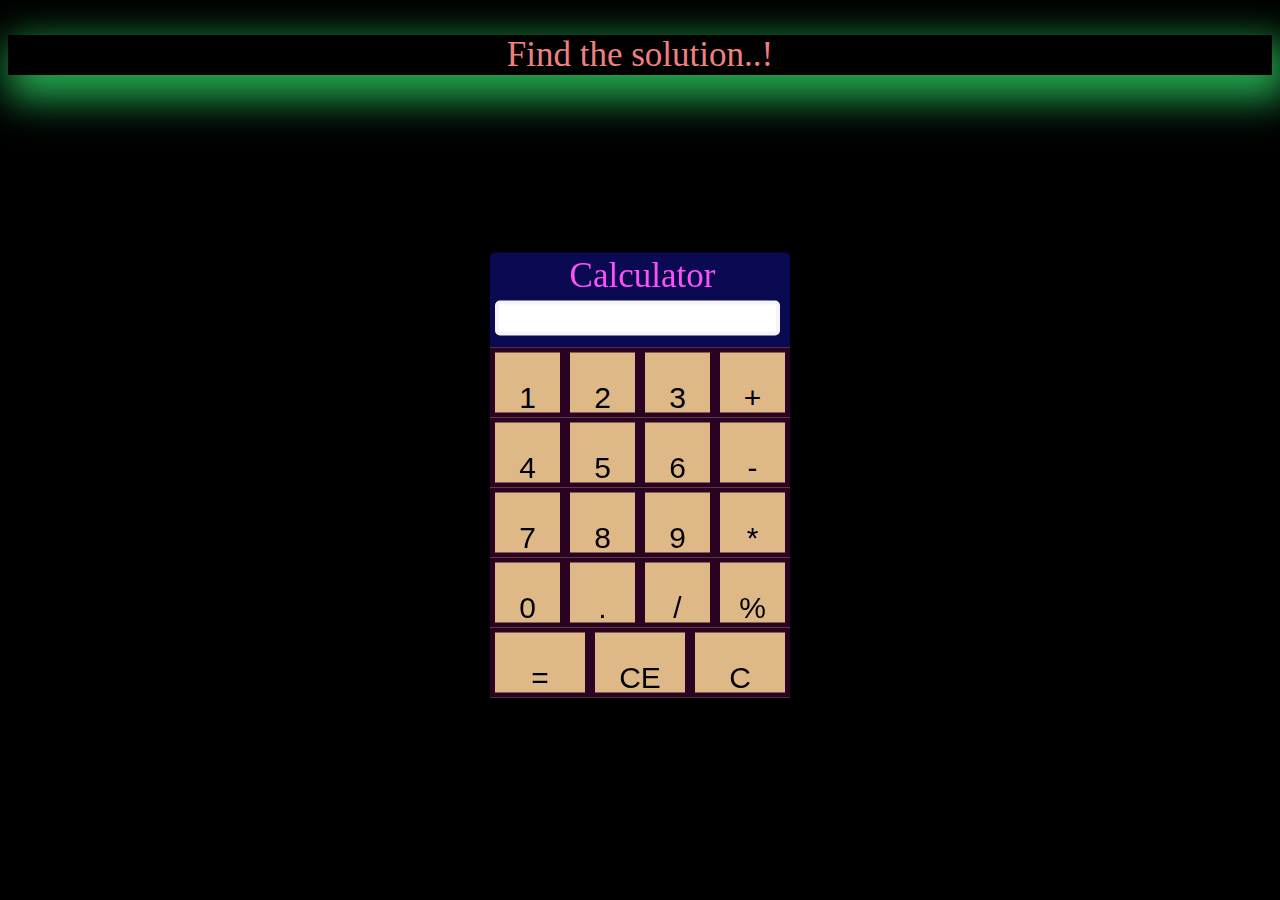
<file: Calculator/Index.html>
<!doctype html>
<html>

<head>
    <title>
        Calculator
    </title>
    <meta name="viewport" content="width=device-width,initial-scale=1" />
    <link rel="stylesheet" href="style.css" />
</head>

<body>
    <p>Find the solution..!</p>
    <div class="container">
        <form name="calculator">
            <div class="resultscreen">
                <div class="heading">
                    Calculator
                </div>
               <input type="text" id="calc" class="calc" name="evalresult"/>
            </div>
            <div class="buttons">
                <div class="line">
                    <input class="btn number" type="button" name="btn1" value="1" onclick="display('1')" />
                    <input class="btn number" type="button" name="btn2" value="2" onclick="display('2')" />
                    <input class="btn number" type="button" name="btn3" value="3" onclick="display('3')" />
                    <input class="btn" type="button" name="btn+" value="+" onclick="display('+')"/>
                </div>
                <div class="line">
                    <input class="btn number" type="button" name="btn4" value="4"  onclick="display('4')" />
                    <input class="btn number" type="button" name="btn5" value="5"  onclick="display('5')"/>
                    <input class="btn number" type="button" name="btn6" value="6" onclick="display('6')"  />
                    <input class="btn" type="button" name="btn-" value="-" onclick="display('-')" />
                </div>
                <div class="line">
                    <input class="btn number" type="button" name="btn7" value="7" onclick="display('7')" />
                    <input class="btn number" type="button" name="btn8" value="8" onclick="display('8')" />
                    <input class="btn number" type="button" name="btn9" value="9" onclick="display('9')" />
                    <input class="btn" type="button" name="btn*" value="*" onclick="display('*')" />
                </div>
                <div class="line">
                    <input class="btn number" type="button" name="btn0" value="0"  onclick="display('0')"/>
                    <input class="btn" type="button" name="btn.n" value="." onclick="display('.')"  />
                    <input class="btn" type="button" name="btn/" value="/" onclick="display('/')" />
                    <input class="btn" type="button" name="btn%" value="%" onclick="display('%')"/>
                </div>
                <div class="line">
                    <input class="btn last-line" name="btn=" type="button" value="=" onclick="solve()" />
                    <input class="btn last-line" name="btnce" type="button" value="CE" onclick="back()" />
                    <input class="btn last-line" name="btnc" type="button" value="C" onclick="clean()"  />
                </div>
            </div>
        </form>
    </div>
    <script src="index.js"></script>
</body>

</html>
</file>
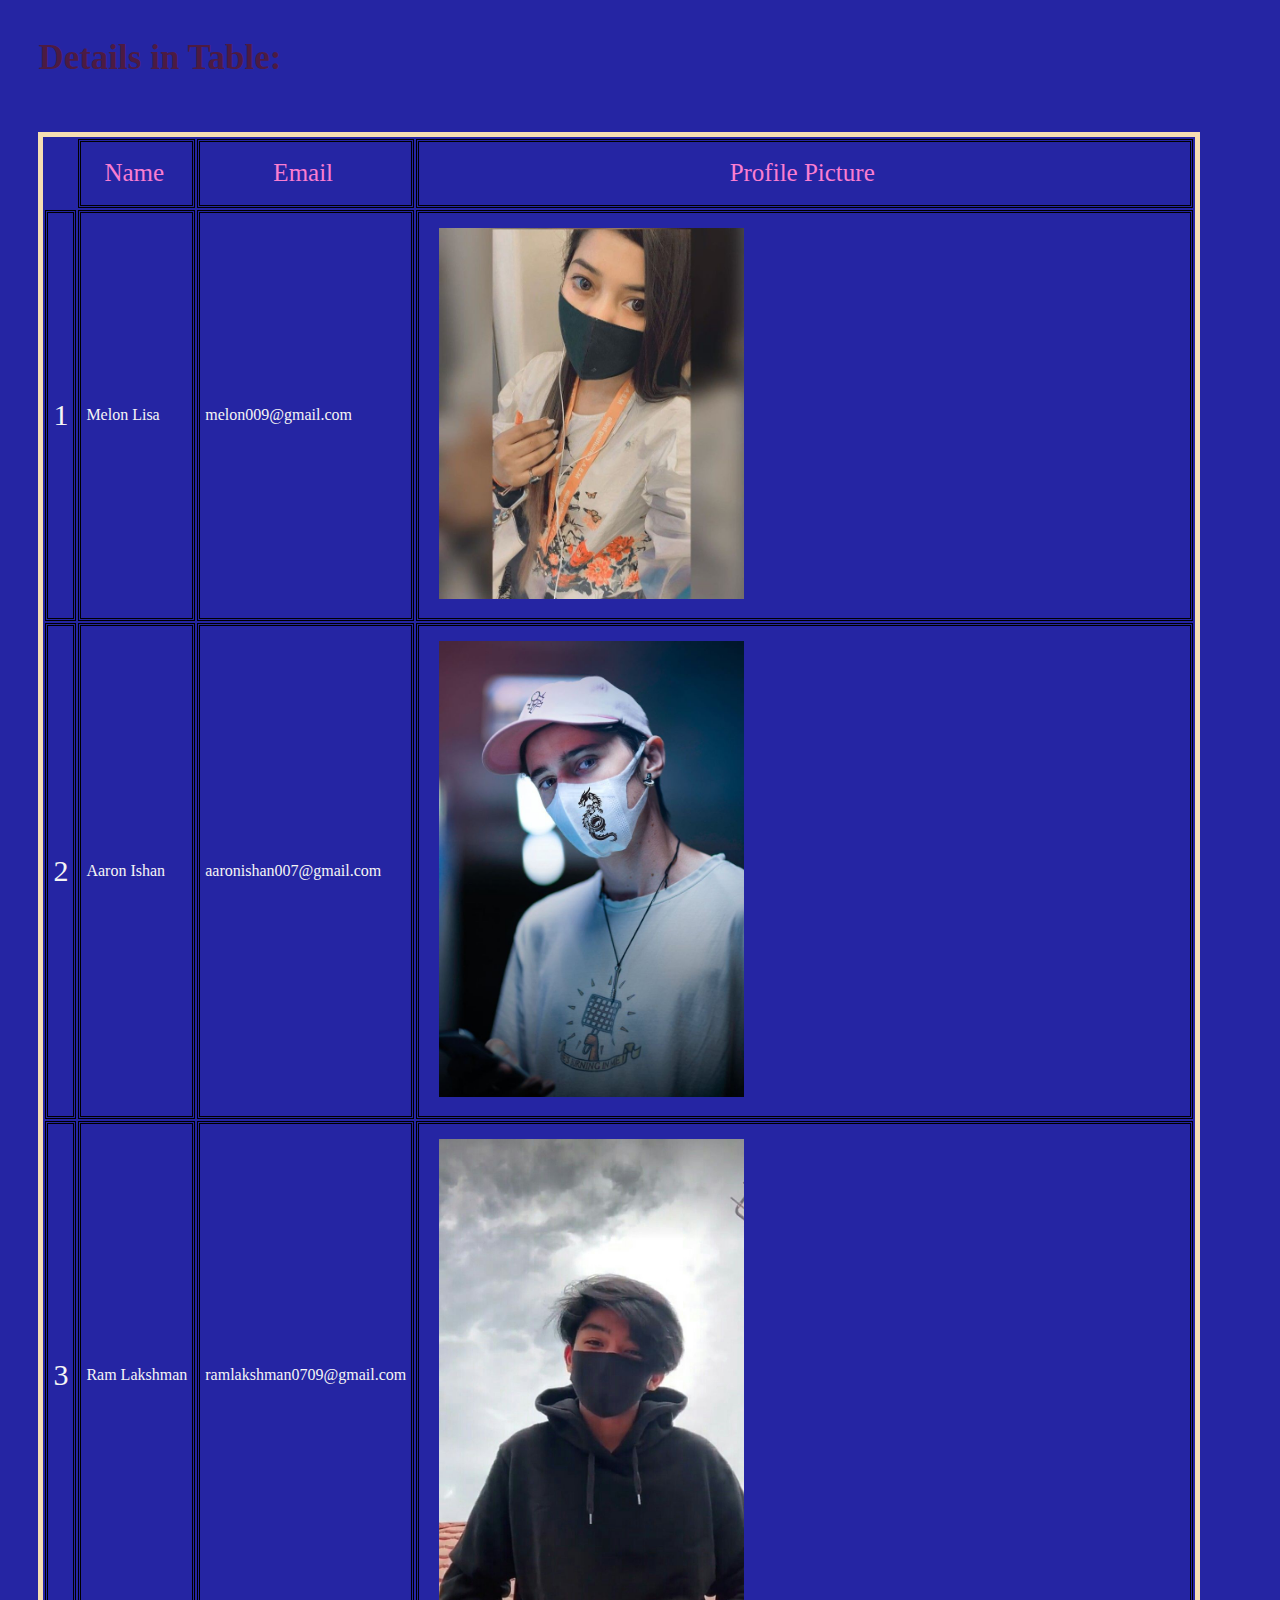
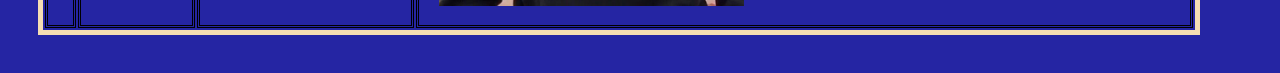
<file: project1/index.html>
<!doctype html>
<html>
<head>
    <title>
        Table Making
    </title>
    <meta name="viewport" content="width=device-width,initial-scale=1" />
    <link rel="stylesheet" href="style.css" />
</head>
<body>
    <h1>Details in Table:</h1>
    <table>
        <th>
            <td class="thead">Name</td>
            <td class="thead">Email</td>
            <td class="thead">Profile Picture</td>
        </th>
        <tr>
            <td class="number">1</td>
            <td>Melon Lisa</td>
            <td>melon009@gmail.com</td>
            <td><img src="images/57a84509b3c6f1b7fc55875201dce641.jpg" alt="Melon"></td>
        </tr>
        <tr>
            <td  class="number">2</td>
            <td>Aaron Ishan</td>
            <td>aaronishan007@gmail.com</td>
            <td><img src="images/6ca5b1369c0753ad927f4b6b034282c0.jpg" alt="Aaron"></td>
        </tr>
        <tr>
            <td  class="number">3</td>
            <td>Ram Lakshman</td>
            <td>ramlakshman0709@gmail.com</td>
            <td><img src="images/bc5af94a06d4b967643423ef43769121.jpg" alt="Lakshman"></td>
        </tr>
    </table>
</body>
</file>
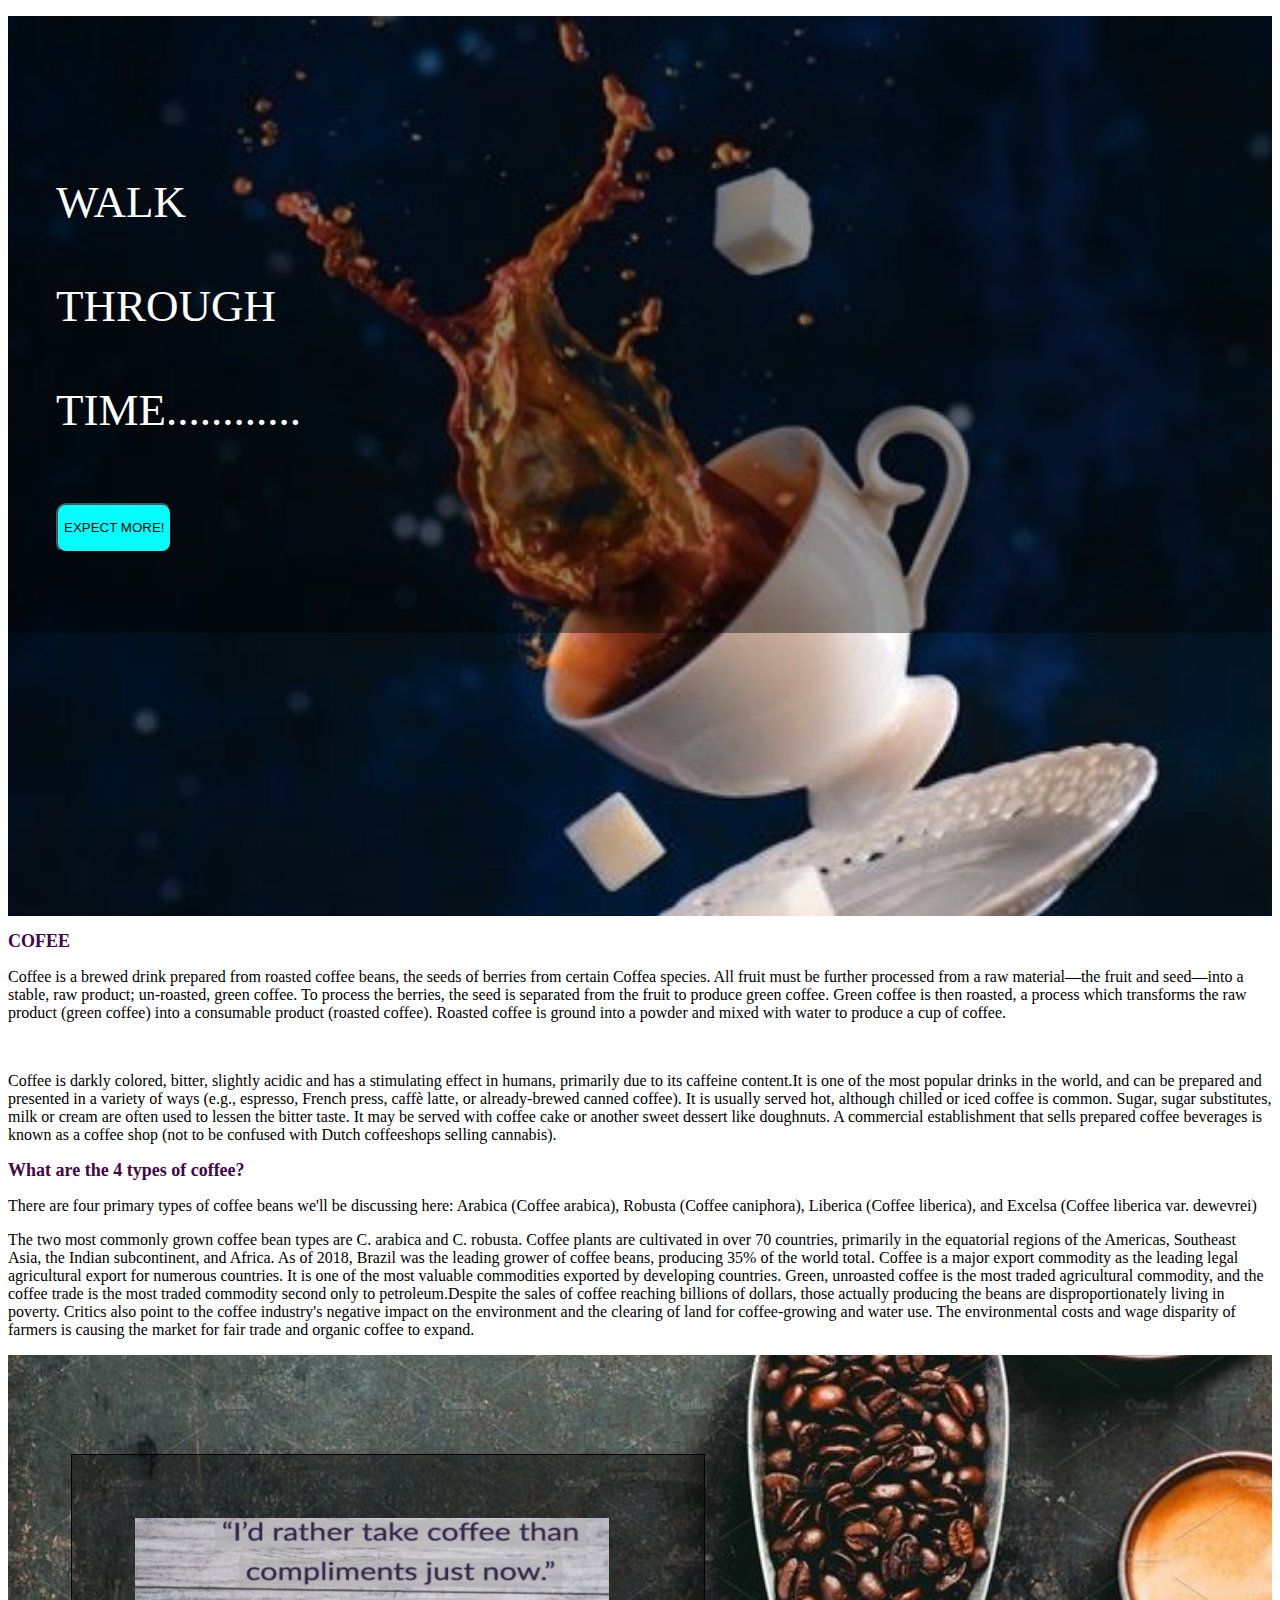
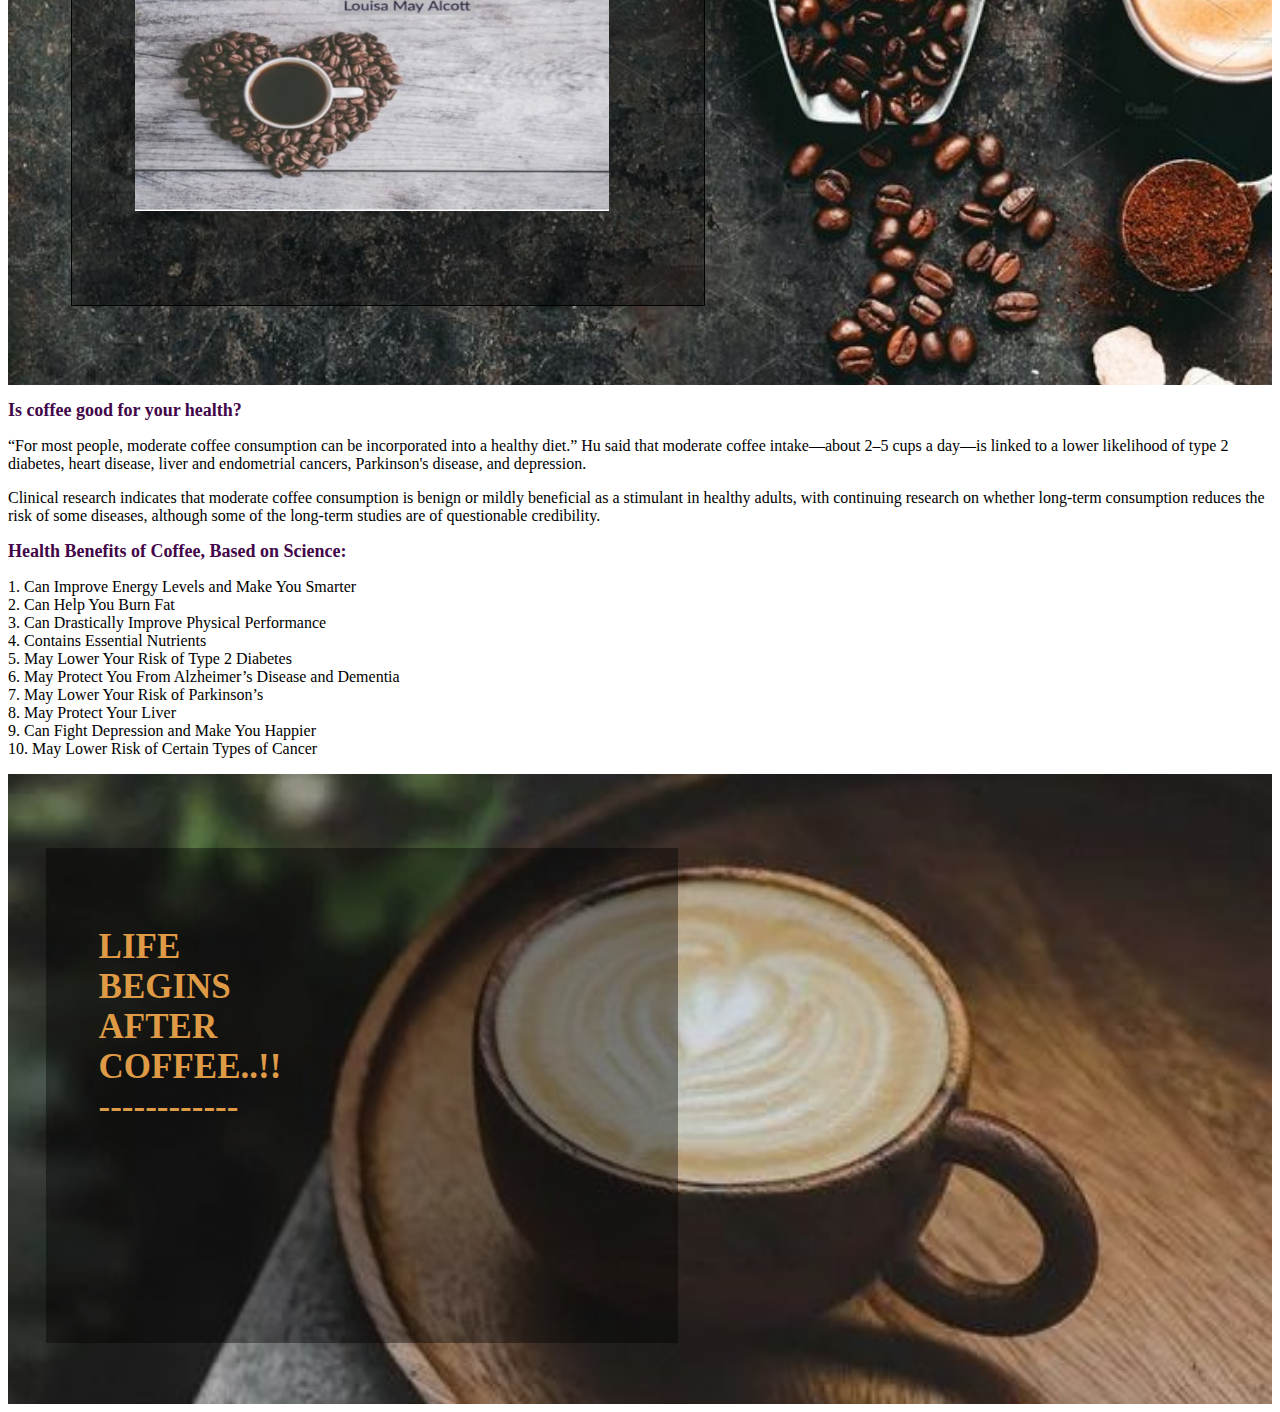
<file: project2/index.html>
<!DOCTYPE html>
<html lang="en">

<head>
    <meta charset="UTF-8">
    <meta name="viewport" content="width=device-width, initial-scale=1.0">
    <link rel="stylesheet" href="style.css">
    <title>Coffee Blog</title>
</head>

<body>
    <section id="cover">
        <div class="container">
            <div class="row"> 
                    <p class="wall-sticker">
                        <b style="font:45px bolder">WALK<br><br>
                            THROUGH<br><br>
                            TIME............<br>
                        </b>
                        <a href="#">
                            <button class="btn-lg" type="button">EXPECT MORE!</button>
                        </a>
                    </p>
                    
            </div>
        </div>
    </section>
    <section id="text">
        <h2>COFEE</h2>
        <p>Coffee is a brewed drink prepared from roasted coffee beans,
            the seeds of berries from certain Coffea species. All fruit must be further processed from a raw
            material—the fruit and seed—into a stable, raw product; un-roasted, green coffee. To process the
            berries, the seed is separated from the fruit to produce green coffee. Green coffee is then roasted,
            a process which transforms the raw product (green coffee) into a consumable product (roasted coffee).
            Roasted coffee is ground into a powder and mixed with water to produce a cup of coffee.</p>
        <br>
        <p>Coffee is darkly colored, bitter, slightly acidic and has a stimulating effect in humans,
            primarily due to its caffeine content.It is one of the most popular drinks in the world,
            and can be prepared and presented in a variety of ways (e.g., espresso, French press, caffè latte,
            or already-brewed canned coffee). It is usually served hot, although chilled or iced coffee is
            common. Sugar, sugar substitutes, milk or cream are often used to lessen the bitter taste. It
            may be served with coffee cake or another sweet dessert like doughnuts. A commercial establishment
            that sells prepared coffee beverages is known as a coffee shop (not to be confused with Dutch
            coffeeshops selling cannabis).</p>
        <h2>What are the 4 types of coffee?</h2>
        <P>There are four primary types of coffee beans we'll be discussing here: Arabica
            (Coffee arabica), Robusta (Coffee caniphora), Liberica (Coffee liberica), and
            Excelsa (Coffee liberica var. dewevrei)</P>
        <p>The two most commonly grown coffee bean types are C. arabica and C. robusta. Coffee
            plants are cultivated in over 70 countries, primarily in the equatorial regions of the
            Americas, Southeast Asia, the Indian subcontinent, and Africa. As of 2018, Brazil was the
            leading grower of coffee beans, producing 35% of the world total. Coffee is a major export
            commodity as the leading legal agricultural export for numerous countries.
            It is one of the most valuable commodities exported by developing countries. Green,
            unroasted coffee is the most traded agricultural commodity, and the coffee trade is the most
            traded commodity second only to petroleum.Despite the sales of coffee reaching billions of
            dollars, those actually producing the beans are disproportionately living in poverty.
            Critics also point to the coffee industry's negative impact on the environment and the clearing of
            land for coffee-growing and water use. The environmental costs and wage disparity of farmers is
            causing the market for fair trade and organic coffee to expand.</p>
        <section id="centered">
            <div>
                <br><br>
                <div class="highlight">
                    <img class="image" src="images/Screenshot_20210803-154845_Chrome.jpg" >
                </div>
            </div>
        </section>
        <h2>Is coffee good for your health?</h2>
        <p>“For most people, moderate coffee consumption can be incorporated into a healthy diet.” Hu
            said that moderate coffee intake—about 2–5 cups a day—is linked to a lower
            likelihood of type 2 diabetes, heart disease, liver and endometrial cancers, Parkinson's disease,
            and depression.</p>
        <p>Clinical research indicates that moderate coffee consumption is benign or mildly beneficial
            as a stimulant in healthy adults, with continuing research on whether long-term consumption
            reduces the risk of some diseases, although some of the long-term studies are of questionable
            credibility.</p>
        <h2>Health Benefits of Coffee, Based on Science:</h2>
        <p>1. Can Improve Energy Levels and Make You Smarter<br>
            2. Can Help You Burn Fat<br>
            3. Can Drastically Improve Physical Performance<br>
            4. Contains Essential Nutrients<br>
            5. May Lower Your Risk of Type 2 Diabetes<br>
            6. May Protect You From Alzheimer’s Disease and Dementia<br>
            7. May Lower Your Risk of Parkinson’s<br>
            8. May Protect Your Liver<br>
            9. Can Fight Depression and Make You Happier<br>
            10. May Lower Risk of Certain Types of Cancer</p>
    </section>
    <section id="last">
        <br>
        <br>
        <div class="highlight_lst">
            <div class="blockquote"><blockquote>LIFE<br>BEGINS<br>AFTER<br>COFFEE..!!<br>------------</blockquote></div>
        </div>
    </section>
</body>
</file>
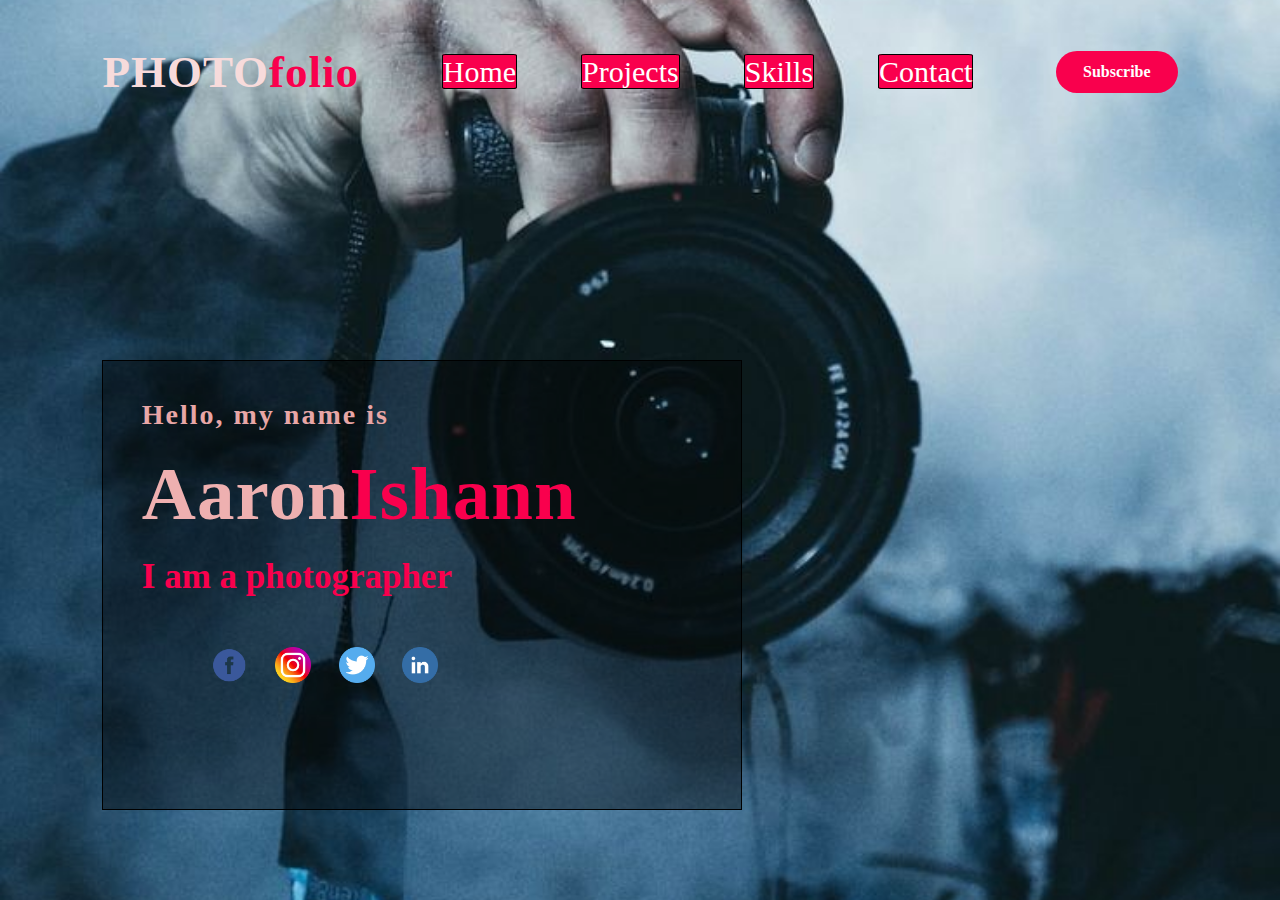
<file: project3/index.html>
<!DOCTYPE html>
<html lang="en">

<head>
  <title>Portfolio</title>
  <link rel="stylesheet" href="style.css">
</head>

<body>
  <div class="container">
    <div class="nav">
      <h2 class="logo"> PHOTO<span>folio</span> </h2>
      <ul>
        <li><a href="#">Home</a></li>
        <li><a href="#">Projects</a></li>
        <li><a href="#">Skills</a></li>
        <li><a href="#">Contact</a></li>
      </ul>
      <a href="#" class="btn"> Subscribe</a>
    </div>
    <div class="content">
      <h4> Hello, my name is</h4>
        <h1>Aaron<span>Ishann</span></h1>
        <h3>I am a photographer</h3>
      <div class="social">
        <img class="soci" src="./images/facebook.png">
        <img class="soci" src="./images/instagram.png">
        <img class="soci" src="./images/twitter.png">
        <img class="soci" src="./images/linkedin.png">
      </div>
    </div>
  </div>
</body>

</html>
</file>
<file: Calculator/style.css>
body{
 background-color:rgb(0, 0, 0);
}
.container{
    width: 300px;
    background-color: rgb(10, 10, 83);
    border-radius: 5px;
    box-shadow: 0 15px 0 rgba(0,0,0,0.5);
    position: fixed;
    margin-top: 25px;
    top: 50%;
    left: 50%;
    transform: translate(-50%,-50%);
}
.heading{
    text-align: center;
    font-size: 35px;
    color: rgb(252, 81, 246);
    padding-bottom: 5px;
    padding-top: 3px;
    padding-left: 0px;
}
.resultscreen{
    height: 95px; 
    position: relative; 
    padding-left:5px;
}
#calc{
    width: 250px;
    height: 25px;
    padding-left: 25px;
    border:4px solid whitesmoke;
    border-radius: 5px;
}
p{
    color: lightcoral;
    font-size: 35px;
    text-align: center;
    box-shadow: 8px 15px 40px 8px rgb(36, 177, 83);
}
.line{
    width: 300px;
}
.btn{
    float:left;
    font-size: 30px;
    background-color: burlywood;
    line-height: 70px;
    height: 70px;
    width:  75px;
    border:5px solid rgb(41, 3, 33);
    padding: 10px ;
    margin: 1;
    cursor: pointer;
}

.btn:hover{
    background-color: chartreuse;
}
.btn:active{
    background-color: cornflowerblue;
}
.last-line{
    height: 70px;
    width: 100px;
}
</file>
<file: project1/style.css>
body{
    background-color: rgb(37, 37, 163);
    color: whitesmoke;
    margin:3%;
    padding-right: 2%;
}
h1{
    left:25%;
    padding-bottom: 30px;
    font-size: 35px;
    color: rgba(95, 23, 23, 0.686);
}
table{
    margin:0%;
    border:5px  solid wheat;
    margin-right: 1%;
    border-right: 1%;
}
th{
    padding: 3%;
}
.thead{
    font-size: 25px;
    color:rgb(250, 126, 209);
    text-align: center;
    padding-right: 10px;
}
.number{
    text-align: center;
    font-size: 30px;
}
td{
    border:3px double black;
    padding: 5px;
}
img{
    height: 40%;
    width: 40%;
    padding-left: 15px;
    padding-bottom: 10px;
    padding-top: 10px;
    padding-right: 10px;
}
</file>
<file: project2/style.css>
#cover{
    background:url("images/169a970bd7e1470294ef61c289a80acc.jpg") no-repeat center center fixed;
    width: 100%;
    height: 100vh;
    font-weight: bold;
    background-size: cover;
    -moz-background-size:cover;
    -webkit-background-size:cover;
}
.wall-sticker{
    background: rgba(0,0,0,0.4);
    padding:10rem 15rem 5rem 3rem;
    color:white;
}
.wall-sticker button{
    font-size: smaller;
}
.btn-lg{
    border-radius: 10px;
    margin-top:5em;
    height: 50px;
    background-color: aqua;
}
#centered{
    background:url("images/3983b7b6ae1e11d665407b4981e5345e.jpg") no-repeat center center;
    width: 100%;
    height: 70vh;
    font-weight: bold;
    background-size: cover;
    -moz-background-size:cover;
    -webkit-background-size:cover;  
}
h2{
    font-size: large;
    color:rgb(66, 6, 73);
}
#last{
    background:url("images/cf2bbb6ad3e9ad31a7d63535ee8bfda6.jpg") no-repeat center center;
    width: 100%;
    height: 70vh;
    font-weight: bold;
    background-size: cover;
    -moz-background-size:cover;
    -webkit-background-size:cover;   
}
.highlight{
    background: rgba(0,0,0,0.4);
    border: 1px solid black;
    height:50vh;
    width:50%;
    margin:5%;
}
.image{
    height:65%;
    width:75%;
    margin: 10%;
}
.highlight_lst{
    background: rgba(0,0,0,0.4);
    height:55vh;
    width:50%;
    margin:3%;
}
.blockquote{
    color: rgb(223, 154, 69);
    font-size: 35px;
    padding-left: 2%;
    padding-top: 7%;
}
</file>
<file: project3/style.css>
*{
     padding: 0;
     margin: 0; 
     box-sizing: border-box;
  }
  .container{
      height: 100vh; 
      width: 100%;
      background-image: url(images/4197528f344e1553b66a4694eb94c65c.jpg);
      background-size: cover;
      background-position: center;
  }
  .logo{
      color:rgb(247, 219, 219);
      font-size:45px;
      letter-spacing: 1px;
      cursor: pointer;
  }
  span{
      color: #f9004d;
  }
  .nav{ 
      display: flex;
      align-items: center;
      justify-content: space-between;
      padding-top: 45px;
      padding-left: 8%;
      padding-right: 8%;
  }
  
  ul li{
      display: inline-block;
      padding: 10px 30px;
  }
  
  ul li a{
      color: white;
      background-color: #f9004d;
      border:1px solid black;
      border-radius: 5%;
      font-size: 30px;
      text-decoration: none;
  }
  ul li a:hover{
      color: #f9004d;
      background-color: white;
  }
  .btn{
      background-color: #f9004d;
      color: white;
      text-decoration: none;
      border: 2px solid transparent;
      font-weight: bold;
      padding: 10px 25px;
      border-radius: 30px;
      transition: transform .6s;
  }
  .btn:hover{
      transform: scale(1.1);
  }
  .content{
      position: absolute;
      background-color: rgba(0,0,0,0.4);
      border:1px solid black;
      height:50%;
      width: 50%;
      padding:3%;
      top: 40%;
      left: 8%;
  }
  h1{
      color: rgb(238, 176, 176);
      margin: 20px 0 20px;
      font-size: 75px;
      letter-spacing: 1px;
  }
  h3{
      color: #f9004d;
      font-size: 35px;
      margin-bottom: 50px;
  }
  h4{
      color: rgb(232, 166, 166);
      font-size: 28px;
      letter-spacing: 2px;
  }
  .social
  {
     width: 45%;
    
     max-height: 100%;
     display:flex ;
     justify-content: space-between;
     margin-top: 3vh;
     margin-left: 44px;
  }
  .soci
  {
      display:flex ;
      height: 4vh;
      margin-left: 2vw;
      transition: transform .6s;
  }
 
  .soci:hover
  {
     transform: scale(1.8);
 
  }
</file>
